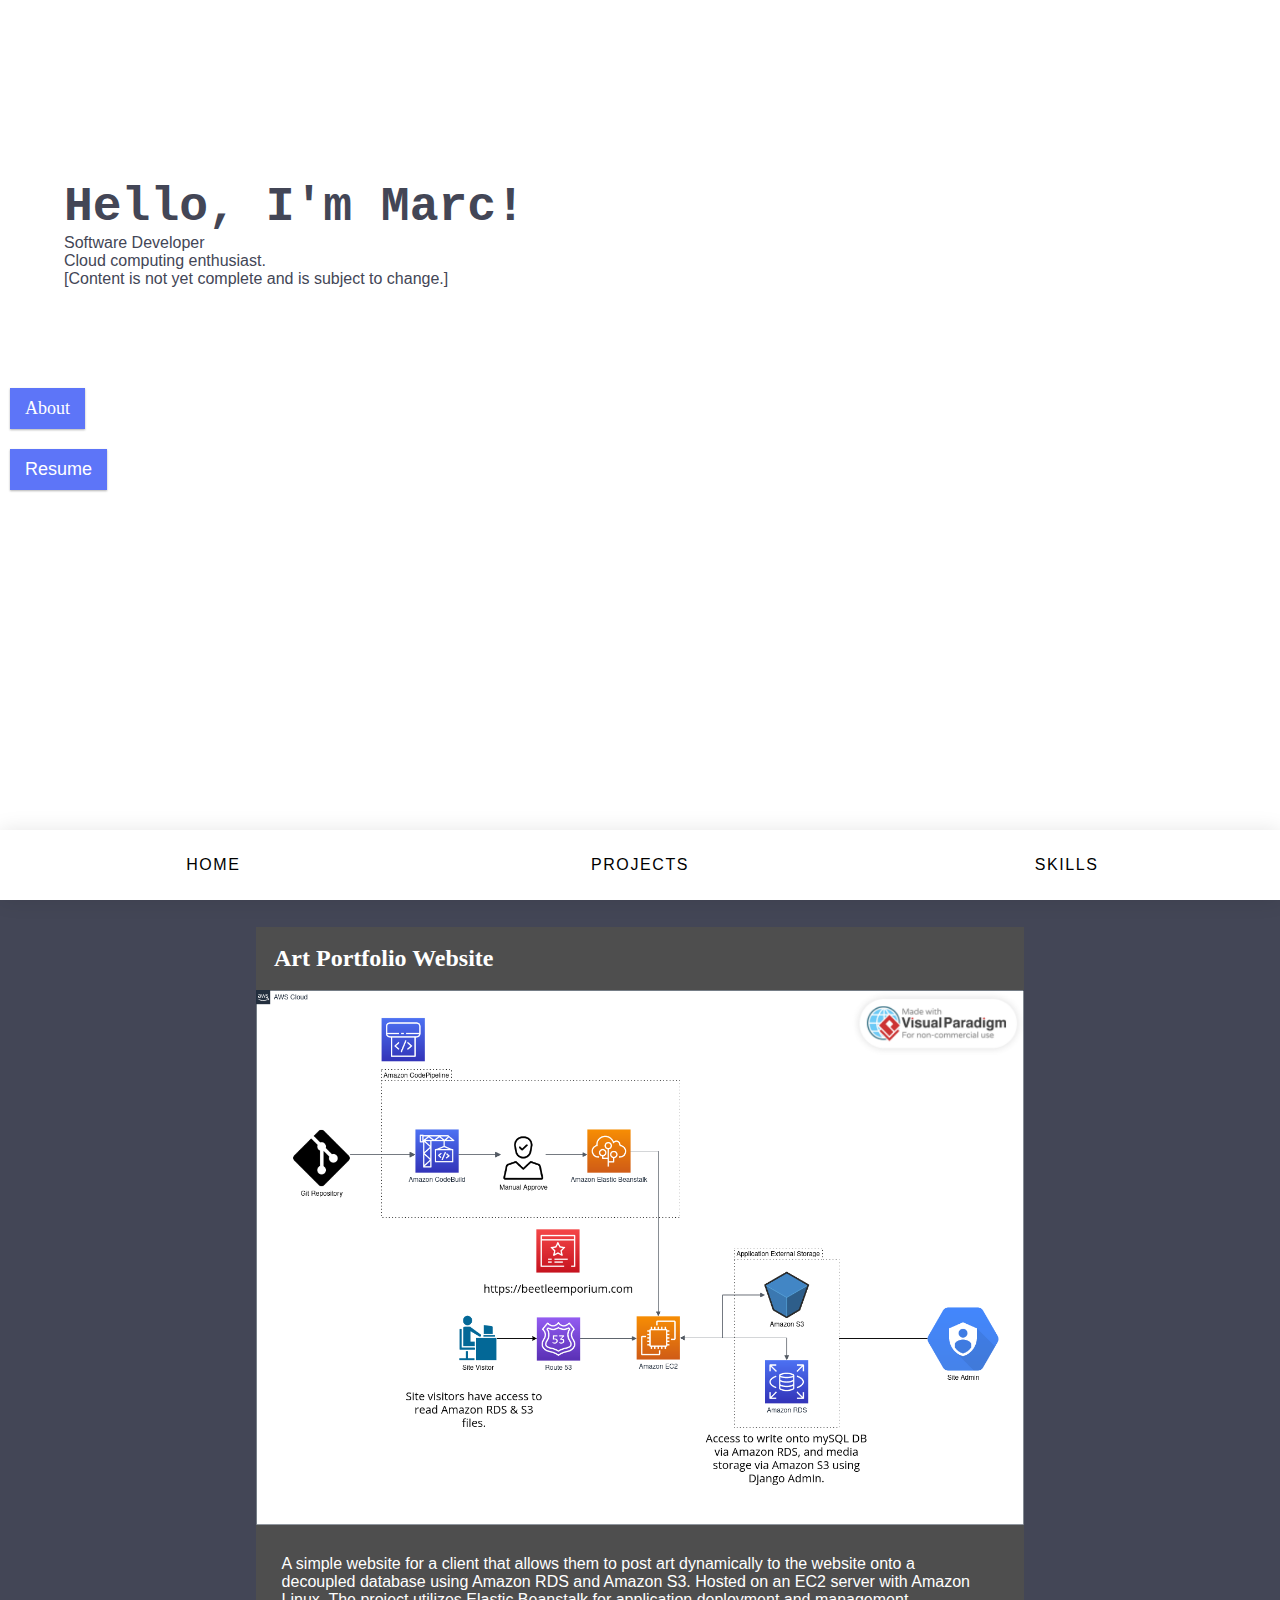
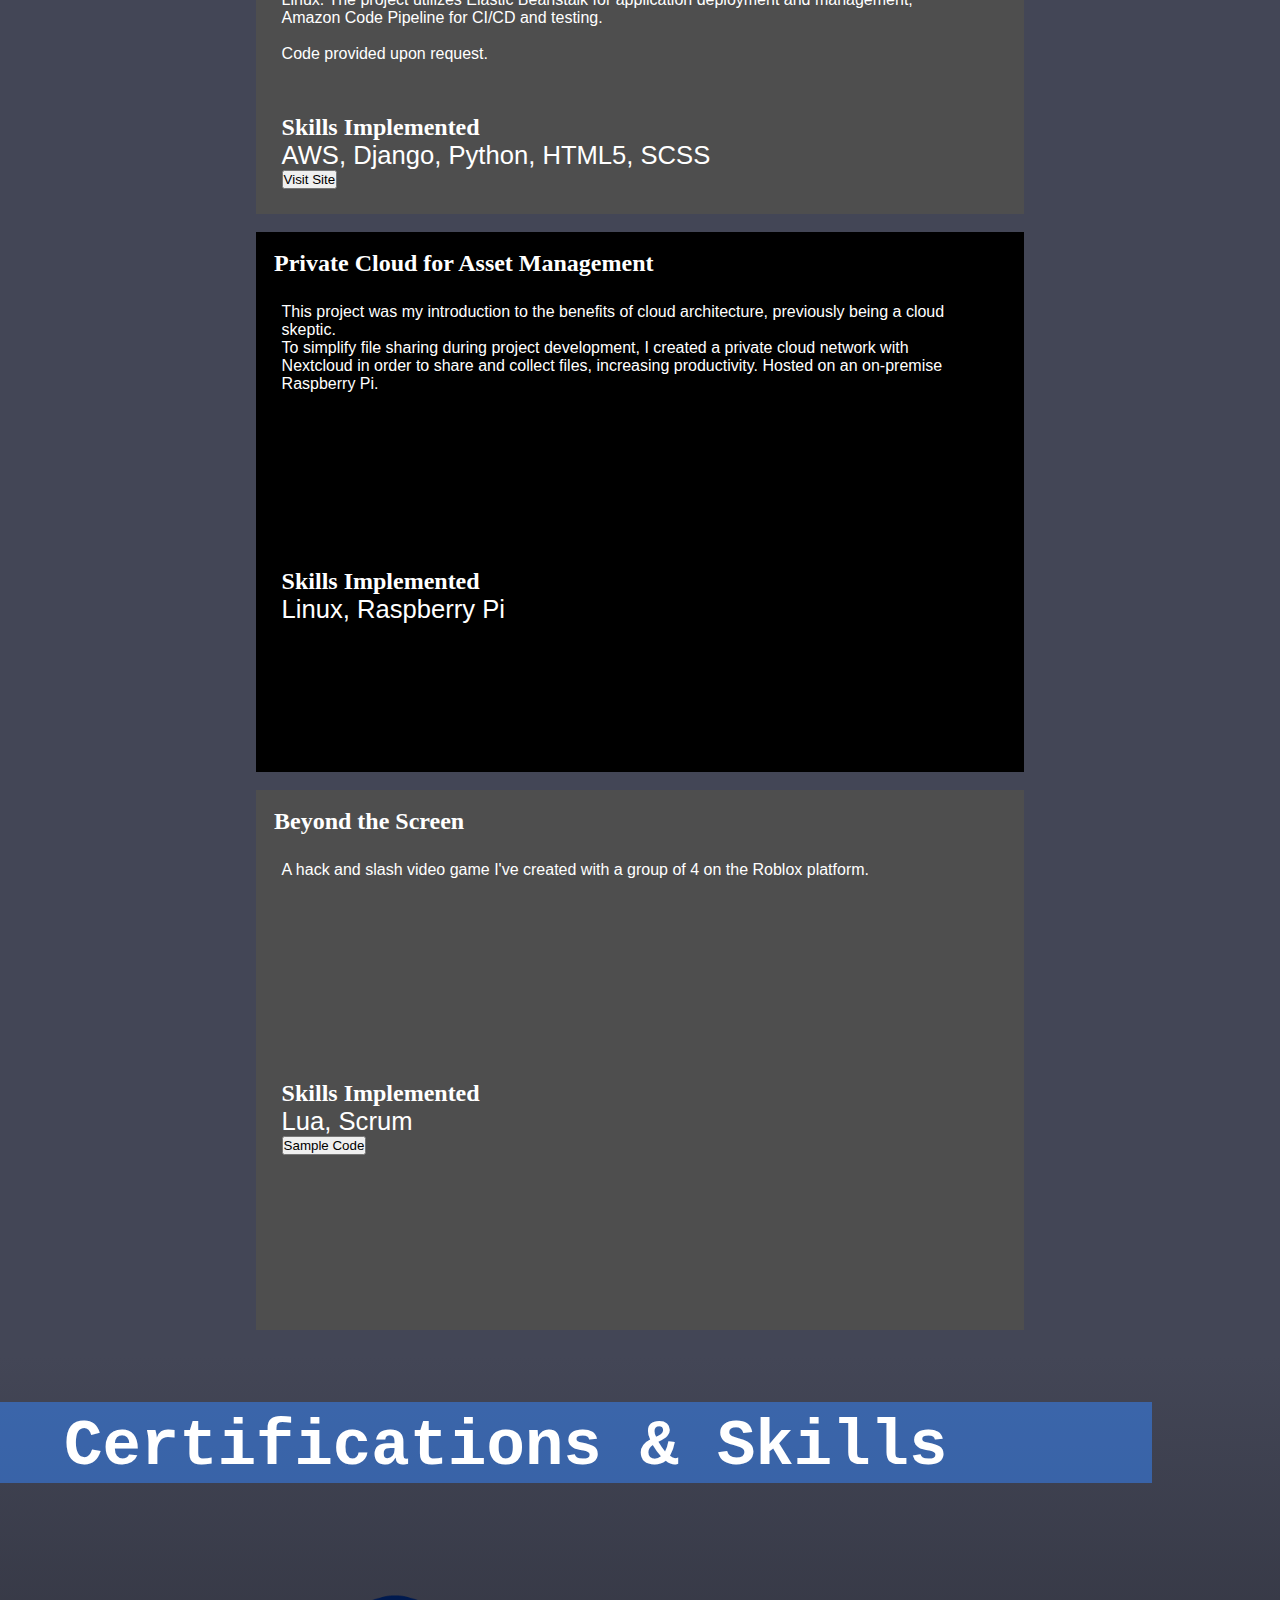
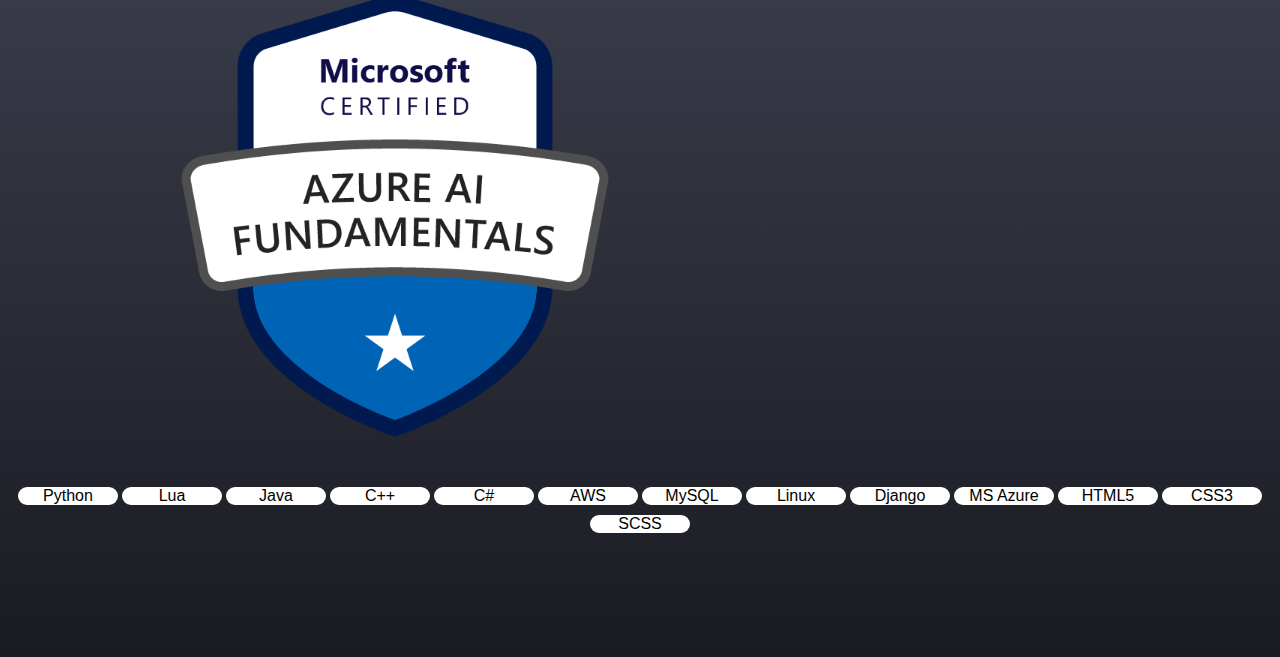
<file: index.html>
<!DOCTYPE html>

<html lang="en">

<head>
    <meta charset="UTF-8">
    <meta http-equiv="x-UA-Compatible" content="IE=edge">
    <meta name="viewport" content="width=device-width, initial-scale=1.0">

    <script src="https://cdnjs.cloudflare.com/ajax/libs/jquery/3.1.0/jquery.min.js"></script>
    <script src="main.js";></script>

    <script src="modal.js";></script>

    <link rel="stylesheet" href="css/main.css">

    <link rel="icon" type="image/x-icon" href="/assets/cloud.png">
    <title>Marc Brophy</title>
</head>

<body>

    <!-- Quick Cards Section -->
    <div id="modal-container">
        <div class="modal-background">
            <div class="modal">
                <h2>About</h2>
                <p>
                    I'm a software developer with over 10 years of programming
                    experience. I enjoy code automation through CI/CD and 
                    utilizing cloud computing resources such as AWS, MS Azure,
                    and GCP. My hobbies include cooking and making video games.
                </p>
                <svg class="modal-svg" xmlns="http://www.w3.org/2000/svg" width="100%" height="100%" preserveAspectRatio="none">
                    <rect x="0" y="0" fill="none" width="226" height="162" rx="3" ry="3"></rect>
                </svg>
            </div>
        </div>
    </div>

    <section class="et-hero-tabs" id="home">
        <div id="intro">
            <h1>Hello, I'm Marc!</h1>
            <p>Software Developer <br> Cloud computing enthusiast.
                <br>
                [Content is not yet complete and is subject to change.]
            </p>
            <div id="quickCards">
                <div class="buttons">
                    <div id="one" class="button">About</div>
                </div>
                <div class="buttons">
                    <a href="assets/mbrophy_resume.pdf">
                        <div id="resume" class="button">Resume</div>
                    </a>
                    
                </div>
            </div>
        </div>
        
        <!-- Circles animation. -->
        <div id="circleContainer">
            <ul class="circles">
                <li></li>
                <li></li>
                <li></li>
                <li></li>
                <li></li>
                <li></li>
                <li></li>
                <li></li>
                <li></li>
                <li></li>
            </ul>
        </div>

        <div class="et-hero-tabs-container">
            <a class="et-hero-tab" href="#home">HOME</a>
            <a class="et-hero-tab" href="#projects">PROJECTS</a>
            <a class="et-hero-tab" href="#skills">SKILLS</a>
            <span class="et-hero-tab-slider"></span>
        </div>
    </section>

    <div class="container">

        <!-- Projects Section -->
        <section id="projects">
            <div id="projContainer">
                <div class="projCard">
                    <!-- what and why -->
                    <div class="projText">
                        <h2>Art Portfolio Website</h2>
                        <img class="portfolioImg" src="assets/Emporium Cloud.png">
                        <p>
                            A simple website for a client that allows them to
                            post art dynamically to the website onto a decoupled
                            database using Amazon RDS and Amazon S3.
                            Hosted on an EC2 server with Amazon Linux. The project utilizes 
                            Elastic Beanstalk for application deployment and management, 
                            Amazon Code Pipeline for CI/CD and testing.
                            <br><br>
                            Code provided upon request.
                        </p>
                    </div>
                    <div class="cardSkills">
                        <h2>Skills Implemented</h2>
                        <p>
                            AWS, Django, Python, HTML5, SCSS
                        </p>
                        <a href="https://beetleemporium.com">
                            <button>Visit Site</button>
                        </a>
                        
                    </div>
                </div>
                
                <div class="projCard">
                    <div class="projText">
                        <h2>Private Cloud for Asset Management</h2>
                        <p>
                            This project was my introduction to the benefits
                            of cloud architecture, previously being a cloud skeptic.
                            <br>
                            To simplify file sharing during project development,
                            I created a private cloud network with Nextcloud in order
                            to share and collect files, increasing productivity.
                            Hosted on an on-premise Raspberry Pi.
                        </p>
                    </div>
                    <div class="cardSkills">
                       <h2>Skills Implemented</h2>
                        <p>
                            Linux, Raspberry Pi
                        </p> 
                    </div>
                </div>

                <!-- <div class="projCard">
                    <div class="projText">
                        <h2>LeetCode Companion</h2>
                        <p>
                           This CRUD app allows users to feed their virtual pet
                           through solving LeetCode problems.
                        </p>
                    </div>
                    <div class="cardSkills">
                        <h2>Skills Implemented</h2>
                        <p>
                            Django, Python, Google Cloud Platform
                        </p>
                        <button>Code</button>
                    </div>
                </div> -->

                <div class="projCard">
                    <div class="projText">
                        <h2>Beyond the Screen</h2>
                        <p>
                            A hack and slash video game I've created with a group of 4 on the
                            Roblox platform.
                        </p>
                    </div>
                    <div class="cardSkills">
                        <h2>Skills Implemented</h2>
                        <p>
                            Lua, Scrum
                        </p>
                        <button>Sample Code</button>
                    </div>
                </div>
                

                
            </div>
        </section>

        <section id="skills">
            <div>
                <h1 id="badgeLabel">Certifications & Skills</h1>
                <div id="badgeContainer">
                    <img class="badgeImg" src="assets/azureAI.png">
                    <!-- <img class="badgeImg" src="assets/psd-i.png"> -->
                </div>
            </div>
            
            <div id="skillList">
                <ul>
                    <li>Python</li>
                    <li>Lua</li>
                    <li>Java</li>
                    <li>C++</li>
                    <li>C#</li>
                    <li>AWS</li>
                    <li>MySQL</li>
                    <li>Linux</li>
                    <li>Django</li>
                    <li>MS Azure</li>
                    <li>HTML5</li>
                    <li>CSS3</li>
                    <li>SCSS</li>
                </ul>
            </div>

        </section>
        
    </div>
</body>

</html>
</file>
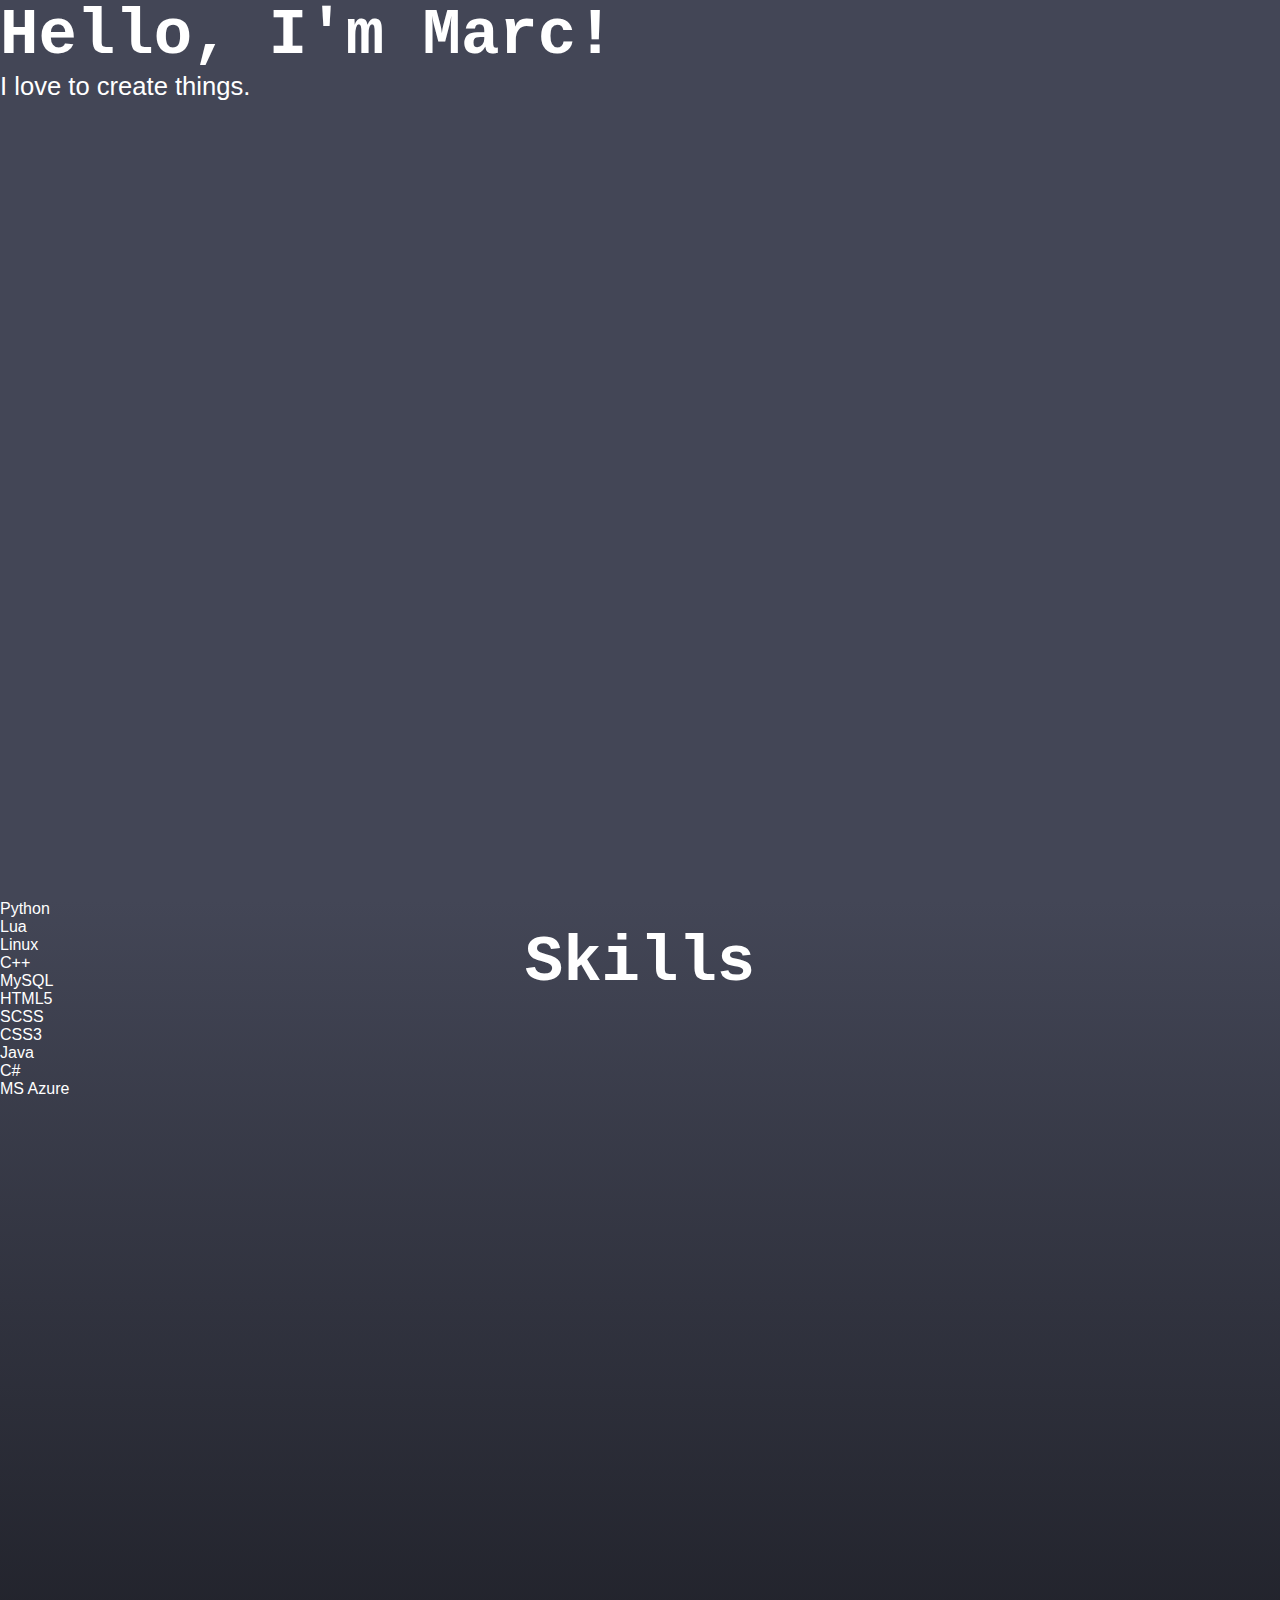
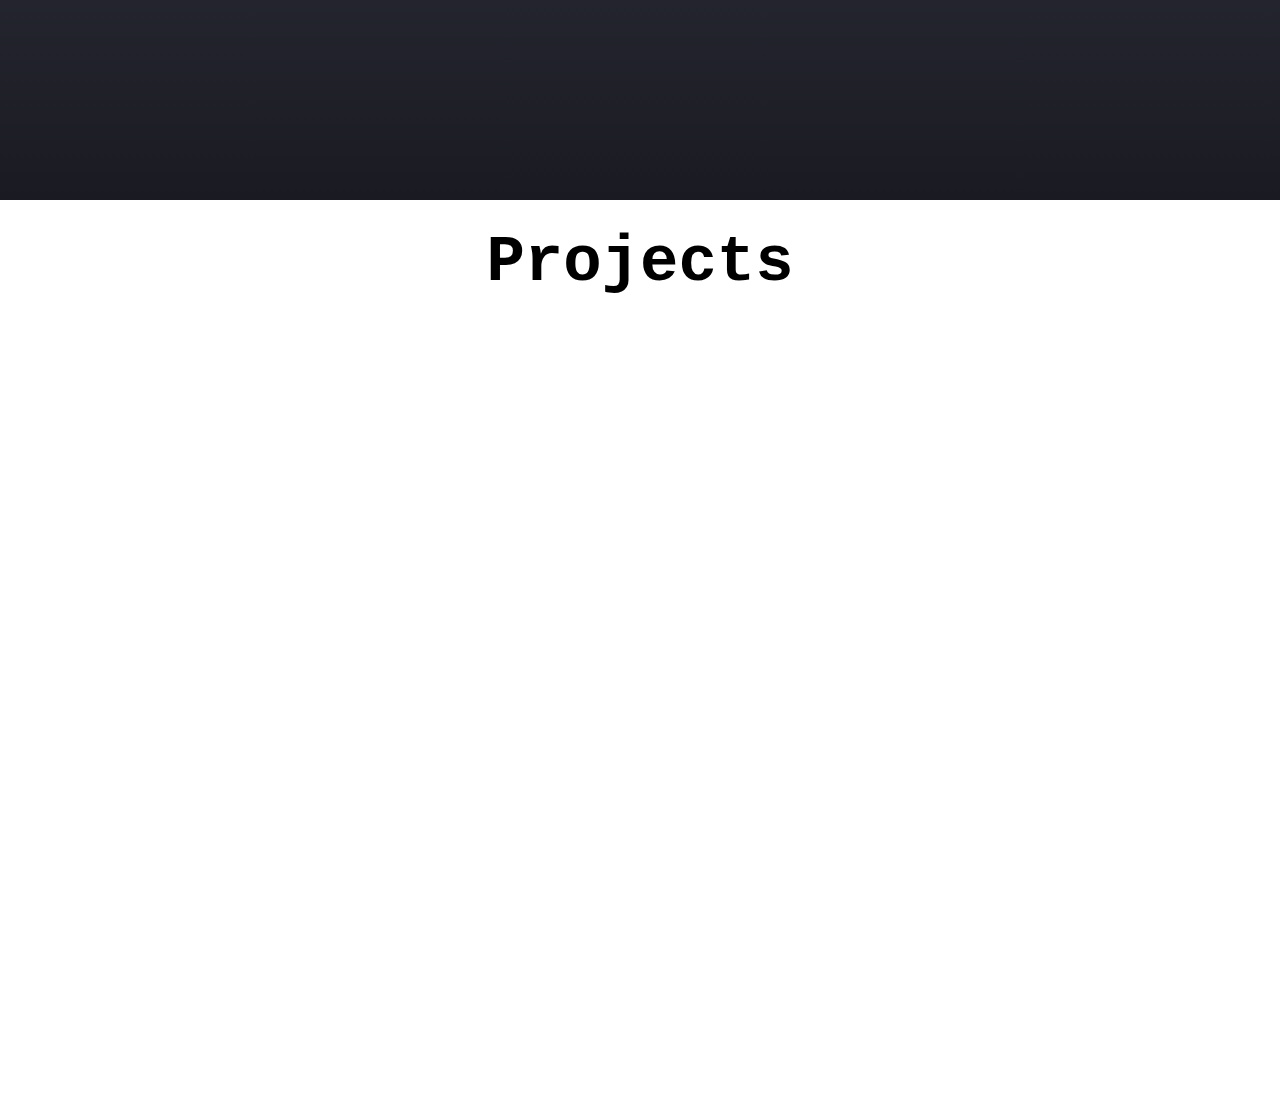
<file: main.html>
<!DOCTYPE html>

<html lang="en">

<head>
    <meta charset="UTF-8">
    <meta http-equiv="x-UA-Compatible" content="IE=edge">
    <meta name="viewport" content="width=device-width, initial-scale=1.0">
    <link rel="stylesheet" href="css/main.css">
    <title>Marc Brophy</title>
</head>

<body>

    <div class="container">
        <section>
            <div id="intro">
                <h1>Hello, I'm Marc!</h1>
                <p>I love to create things.</p>
            </div>

            <ul class="circles">
                <li></li>
                <li></li>
                <li></li>
                <li></li>
                <li></li>
                <li></li>
                <li></li>
                <li></li>
                <li></li>
                <li></li>
            </ul>
        </section>
        <section>

            <div class="titleHeading">
                <h1>Skills</h1>
            </div>
            
            <div id="skillsList">
                <ul id="skillUl">
                    <li id="skillLi">Python</li>
                    <li id="skillLi">Lua</li>
                    <li id="skillLi">Linux</li>
                    <li id="skillLi">C++</li>
                    <li id="skillLi">MySQL</li>
                    <li id="skillLi">HTML5</li>
                    <li id="skillLi">SCSS</li>
                    <li id="skillLi">CSS3</li>
                    <li id="skillLi">Java</li>
                    <li id="skillLi">C#</li>
                    <li id="skillLi">MS Azure</li>
                </ul>
            </div>
        </section>
        <section>
            <div class="titleHeading">
                <h1>Projects</h1>
            </div>
            
        </section>
    </div>
</body>

</html>
</file>
<file: css/main.css>
* {
  margin: 0px;
  padding: 0px;
}

h1 {
  font-family: "Courier New", Courier, monospace;
  font-size: 5vw;
}

p, li, a {
  font-family: "Lucida Sans", "Lucida Sans Regular", "Lucida Grande", "Lucida Sans Unicode", Geneva, Verdana, sans-serif;
}

html.modal-active, body.modal-active {
  overflow: hidden;
}

body {
  width: 100vw;
  height: 100vh;
}
body .container {
  width: 100vw;
  height: 100vh;
}
body .container section {
  position: relative;
  display: flex;
  width: 100vw;
  height: 100vh;
  scroll-snap-align: start;
}
body .container section:nth-of-type(1) {
  background-color: #434656;
  color: #ffffff;
  height: auto;
  min-height: 100vh;
}
body .container section #projContainer {
  position: relative;
  width: 100vw;
  height: auto;
  display: grid;
  place-items: center;
  margin: 2vh 2vh;
}
body .container section #projContainer .projCard {
  width: 60vw;
  height: auto;
  min-height: 60vh;
  background-color: #000;
  margin: 1vh 1vh;
  display: grid;
  grid-template-columns: 0, 0;
}
body .container section #projContainer .projCard .projText {
  top: 5vh;
  left: 1vw;
  width: 60vw;
}
body .container section #projContainer .projCard .projText h2 {
  margin: 2vh;
  top: 1vh;
}
body .container section #projContainer .projCard .projText p {
  margin: 2vw;
  font-size: 100%;
  width: 90%;
}
body .container section #projContainer .projCard .projText img {
  max-height: 100vh;
  max-width: 60vw;
}
body .container section #projContainer .projCard .cardSkills {
  position: relative;
  margin: 2vw;
  width: auto;
}
body .container section #projContainer .projCard:nth-child(odd) {
  background-color: rgb(78, 78, 78);
}
body .container section:nth-of-type(2) {
  background-image: linear-gradient(#434656, #1a1b22);
  background-color: #434656;
  color: #ffffff;
  height: 100vh;
  display: flex;
}
body .container section #badgeLabel {
  position: relative;
  top: 5vh;
  text-align: left;
  background-color: rgba(53, 134, 255, 0.507);
  color: #fff;
  padding-left: 5vw;
  padding-top: 1vh;
}
body .container section #badgeContainer {
  position: relative;
  top: 7vh;
  width: 90vw;
  height: 60vh;
  display: grid;
  transform: translate(5vw, 0);
  grid-template-columns: 25vw 25vw;
  grid-template-rows: 70vh;
  grid-auto-flow: column;
  justify-content: space-evenly;
  justify-items: center;
  align-items: center;
  align-content: space-evenly;
}
body .container section #badgeContainer .badgeImg {
  aspect-ratio: 1/1;
  max-width: 50vw;
  max-height: 50vh;
  mix-blend-mode: color-burn;
}
body .container section #skillList {
  top: 100vh;
  height: 20vh;
  transform: translate(-90vw, 0);
  align-self: flex-end;
}
body .container section #skillList ul {
  width: 100vw;
  text-align: center;
}
body .container section #skillList ul li {
  display: inline-block;
  margin-top: 10px;
  margin: 10px, 0;
  background-color: #fff;
  color: black;
  width: 100px;
  border-radius: 1em;
}
body .container section p {
  font-size: 2vw;
}
body .container section .titleHeading {
  position: absolute;
  top: 7%;
  left: 50%;
  transform: translate(-50%, -50%);
}

a {
  text-decoration: none;
}

.et-hero-tabs, .et-slide {
  display: flex;
  flex-direction: column;
  justify-content: center;
  align-items: center;
  height: 100vh;
  position: relative;
  text-align: center;
  padding: 0 2em;
}
.et-hero-tabs #intro, .et-slide #intro {
  position: absolute;
  top: 20%;
  left: 5%;
  color: #434656;
  text-align: left;
  z-index: 1; /* Safari, Chrome and Opera > 12.1 */ /* Firefox < 16 */ /* Internet Explorer */ /* Opera < 12.1 */
  animation: fadein 2s;
}
.et-hero-tabs h3, .et-slide h3 {
  font-size: 1rem;
  color: #434656;
}

.et-hero-tabs-container {
  display: flex;
  flex-direction: row;
  position: absolute;
  bottom: 0;
  width: 100%;
  height: 70px;
  box-shadow: 0 0 20px rgba(0, 0, 0, 0.1);
  background: #fff;
  z-index: 10;
}
.et-hero-tabs-container--top {
  position: fixed;
  top: 0;
}

.et-hero-tab {
  display: flex;
  justify-content: center;
  align-items: center;
  flex: 1;
  color: #000;
  letter-spacing: 0.1rem;
  transition: all 0.5s ease;
  font-size: 0.8rem;
}
.et-hero-tab:hover {
  color: white;
  background: rgb(53, 134, 255);
  transition: all 0.1s ease;
}

.et-hero-tab-slider {
  position: absolute;
  bottom: 0;
  width: 0;
  height: 6px;
  background: rgb(53, 134, 255);
  transition: left 0.3s ease;
}

@media (min-width: 800px) {
  .et-hero-tabs h1,
  .et-slide h1 {
    font-size: 3rem;
  }
  .et-hero-tabs h3,
  .et-slide h3 {
    font-size: 1rem;
  }
  .et-hero-tab {
    font-size: 1rem;
  }
}
#cirleContainer {
  width: 100vw;
  height: 100vh;
}

.circles {
  position: absolute;
  top: 0;
  left: 0;
  width: 100vw;
  height: 100vh;
  overflow: hidden;
  z-index: 0;
}

.circles li {
  position: absolute;
  display: block;
  list-style: none;
  width: 20px;
  height: 20px;
  background: rgb(53, 134, 255);
  animation: animate 25s linear infinite;
  bottom: -150px;
}

.circles li:nth-child(1) {
  left: 25%;
  width: 80px;
  height: 80px;
  animation-delay: 0s;
}

.circles li:nth-child(2) {
  left: 10%;
  width: 20px;
  height: 20px;
  animation-delay: 2s;
  animation-duration: 12s;
}

.circles li:nth-child(3) {
  left: 70%;
  width: 20px;
  height: 20px;
  animation-delay: 4s;
}

.circles li:nth-child(4) {
  left: 40%;
  width: 60px;
  height: 60px;
  animation-delay: 0s;
  animation-duration: 18s;
}

.circles li:nth-child(5) {
  left: 65%;
  width: 20px;
  height: 20px;
  animation-delay: 0s;
}

.circles li:nth-child(6) {
  left: 75%;
  width: 110px;
  height: 110px;
  animation-delay: 3s;
}

.circles li:nth-child(7) {
  left: 35%;
  width: 150px;
  height: 150px;
  animation-delay: 7s;
}

.circles li:nth-child(8) {
  left: 50%;
  width: 25px;
  height: 25px;
  animation-delay: 15s;
  animation-duration: 45s;
}

.circles li:nth-child(9) {
  left: 20%;
  width: 15px;
  height: 15px;
  animation-delay: 2s;
  animation-duration: 35s;
}

.circles li:nth-child(10) {
  left: 85%;
  width: 150px;
  height: 150px;
  animation-delay: 0s;
  animation-duration: 11s;
}

@keyframes animate {
  0% {
    transform: translateY(0) rotate(0deg);
    opacity: 1;
    border-radius: 10%;
  }
  20% {
    opacity: 1;
  }
  100% {
    transform: translateY(-150vh) rotate(500deg);
    opacity: 0;
    border-radius: 50%;
  }
}
@keyframes fadein {
  from {
    opacity: 0;
  }
  to {
    opacity: 1;
  }
}
/* Firefox < 16 */
/* Safari, Chrome and Opera > 12.1 */
/* Internet Explorer */
/* Opera < 12.1 */
#modal-container {
  position: fixed;
  display: table;
  height: 100vh;
  width: 100vw;
  top: 0;
  left: 0;
  transform: scale(0);
  z-index: 5000;
}
#modal-container.one {
  transform: scaleY(0.01) scaleX(0);
  animation: unfoldIn 1s cubic-bezier(0.165, 0.84, 0.44, 1) forwards;
}
#modal-container.one .modal-background .modal {
  transform: scale(0);
  animation: zoomIn 0.5s 0.8s cubic-bezier(0.165, 0.84, 0.44, 1) forwards;
}
#modal-container.one.out {
  transform: scale(1);
  animation: unfoldOut 1s 0.3s cubic-bezier(0.165, 0.84, 0.44, 1) forwards;
}
#modal-container.one.out .modal-background .modal {
  animation: zoomOut 0.5s cubic-bezier(0.165, 0.84, 0.44, 1) forwards;
}
#modal-container .modal-background {
  display: table-cell;
  background: rgba(0, 0, 0, 0.8);
  text-align: center;
  vertical-align: middle;
}
#modal-container .modal-background .modal {
  background: white;
  padding: 50px;
  display: inline-block;
  border-radius: 3px;
  font-weight: 300;
  position: relative;
  width: 50vw;
}
#modal-container .modal-background .modal h2 {
  font-size: 25px;
  line-height: 25px;
  margin-bottom: 15px;
}
#modal-container .modal-background .modal p {
  font-size: 18px;
  line-height: 22px;
  text-align: left;
}
#modal-container .modal-background .modal .modal-svg {
  position: absolute;
  top: 0;
  left: 0;
  height: 100%;
  width: 100%;
  border-radius: 3px;
}
#modal-container .modal-background .modal .modal-svg rect {
  stroke: #fff;
  stroke-width: 2px;
  stroke-dasharray: 778;
  stroke-dashoffset: 778;
}

#quickCards {
  min-height: 100%;
  height: 100%;
  position: relative;
  z-index: 1;
  transform: translate(-5vw, 10vh);
}
#quickCards h1 {
  padding: 75px 0 30px 0;
  text-align: center;
  font-size: 30px;
  line-height: 30px;
}
#quickCards .buttons {
  text-align: left;
}
#quickCards .buttons .button {
  display: inline-block;
  text-align: center;
  padding: 10px 15px;
  margin: 10px;
  background: red;
  font-size: 18px;
  background-color: #5d75f8;
  box-shadow: 0 1px 2px rgba(0, 0, 0, 0.3);
  color: #fff;
  cursor: pointer;
}
#quickCards .buttons .button:hover {
  color: white;
  background: #009bd5;
}

@keyframes unfoldIn {
  0% {
    transform: scaleY(0.005) scaleX(0);
  }
  50% {
    transform: scaleY(0.005) scaleX(1);
  }
  100% {
    transform: scaleY(1) scaleX(1);
  }
}
@keyframes unfoldOut {
  0% {
    transform: scaleY(1) scaleX(1);
  }
  50% {
    transform: scaleY(0.005) scaleX(1);
  }
  100% {
    transform: scaleY(0.005) scaleX(0);
  }
}
@keyframes zoomIn {
  0% {
    transform: scale(0);
  }
  100% {
    transform: scale(1);
  }
}
@keyframes zoomOut {
  0% {
    transform: scale(1);
  }
  100% {
    transform: scale(0);
  }
}/*# sourceMappingURL=main.css.map */
</file>
